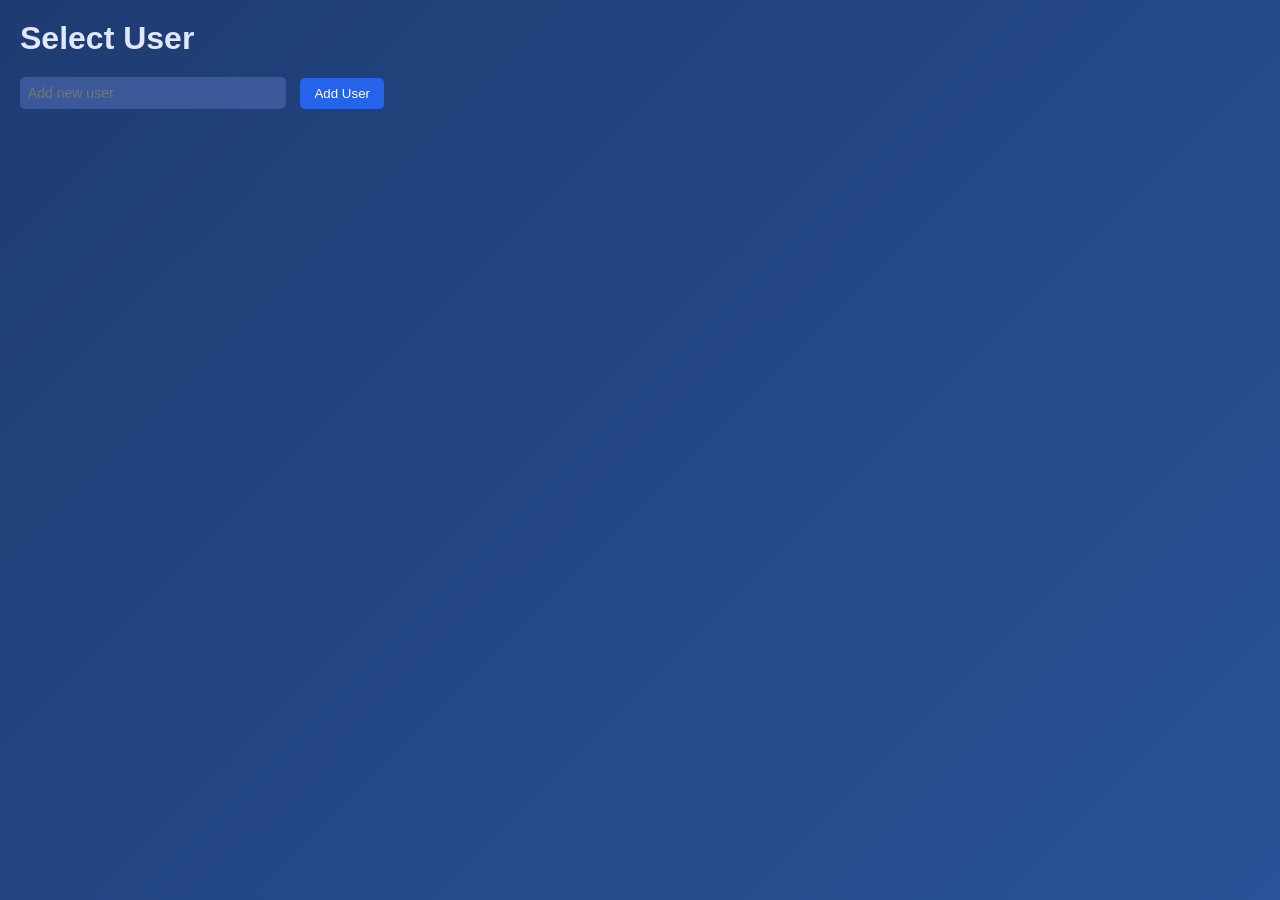
<file: module-3/index.html>
<!DOCTYPE html>
<html lang="en">
<head>
  <meta charset="UTF-8" />
  <meta name="viewport" content="width=device-width, initial-scale=1" />
  <title>LMS - Login</title>
  <link rel="stylesheet" href="style.css" />
</head>
<body>
  <div id="loginPage" class="page active">
    <h1>Select User</h1>
    <ul id="userList"></ul>
    <input type="text" id="newUserName" placeholder="Add new user" />
    <button id="addUserBtn">Add User</button>
  </div>

  <div id="homePage" class="page">
    <header>
      <h1>Welcome, <span id="currentUserName"></span></h1>
      <button id="logoutBtn">Logout</button>
    </header>
    <h2>Your Courses</h2>
    <ul id="courseList"></ul>
    <input type="text" id="newCourseName" placeholder="Add new course" />
    <button id="addCourseBtn">Add Course</button>
  </div>

  <div id="coursePage" class="page">
    <header>
      <button id="backToHomeBtn">← Back</button>
      <h1 id="courseTitle"></h1>
      <button id="logoutBtn2">Logout</button>
    </header>
    <nav>
      <button id="btnCalendar">Calendar</button>
      <button id="btnChecklist">Checklist</button>
      <button id="btnNotes">Notes/Resources</button>
      <button id="btnAssignments">Assignments</button>
      <button id="btnMisc">Miscellaneous</button>
    </nav>

    <section id="calendarSection" class="tabContent">
      <div id="calendarHeader">
        <button id="prevBtn">‹</button>
        <h2 id="calendarTitle"></h2>
        <button id="nextBtn">›</button>
      </div>
      <div id="calendarContainer"></div>
      <div id="dayView" class="hidden">
        <h3 id="selectedDayTitle"></h3>
        <ul id="dayEventsList"></ul>
        <input type="text" id="newEventInput" placeholder="Type here..." />
        <select id="eventImportanceSelect">
          <option value="low">Low</option>
          <option value="medium">Medium</option>
          <option value="high">High</option>
        </select>
        <button id="addEventBtn">Add Event</button>
        <button id="backToMonthBtn">Back to Month View</button>
      </div>
    </section>

    <section id="checklistSection" class="tabContent hidden">
      <h3>Checklist</h3>
      <input type="text" id="newChecklistInput" placeholder="Type here..." />
      <button id="addChecklistBtn">Add</button>
      <ul id="checklistList"></ul>
    </section>

    <section id="notesSection" class="tabContent hidden">
      <h3>Notes / Resources</h3>
      <textarea id="notesTextarea" placeholder="Type here..."></textarea>
      <input type="file" id="notesFileInput" />
      <div id="uploadedFiles"></div>
    </section>

    <section id="assignmentsSection" class="tabContent hidden">
      <h3>Assignments</h3>
      <textarea id="newAssignmentInput" placeholder="Type here..."></textarea>
      <input type="file" id="assignmentFileInput" multiple />
      <button id="addAssignmentBtn">Add</button>
      <ul id="assignmentsList"></ul>
    </section>

    <section id="miscSection" class="tabContent hidden">
      <h3>Miscellaneous</h3>
      <textarea id="miscTextarea" placeholder="Type here..."></textarea>
    </section>
  </div>

  <script src="script.js"></script>
</body>
</html>
</file>
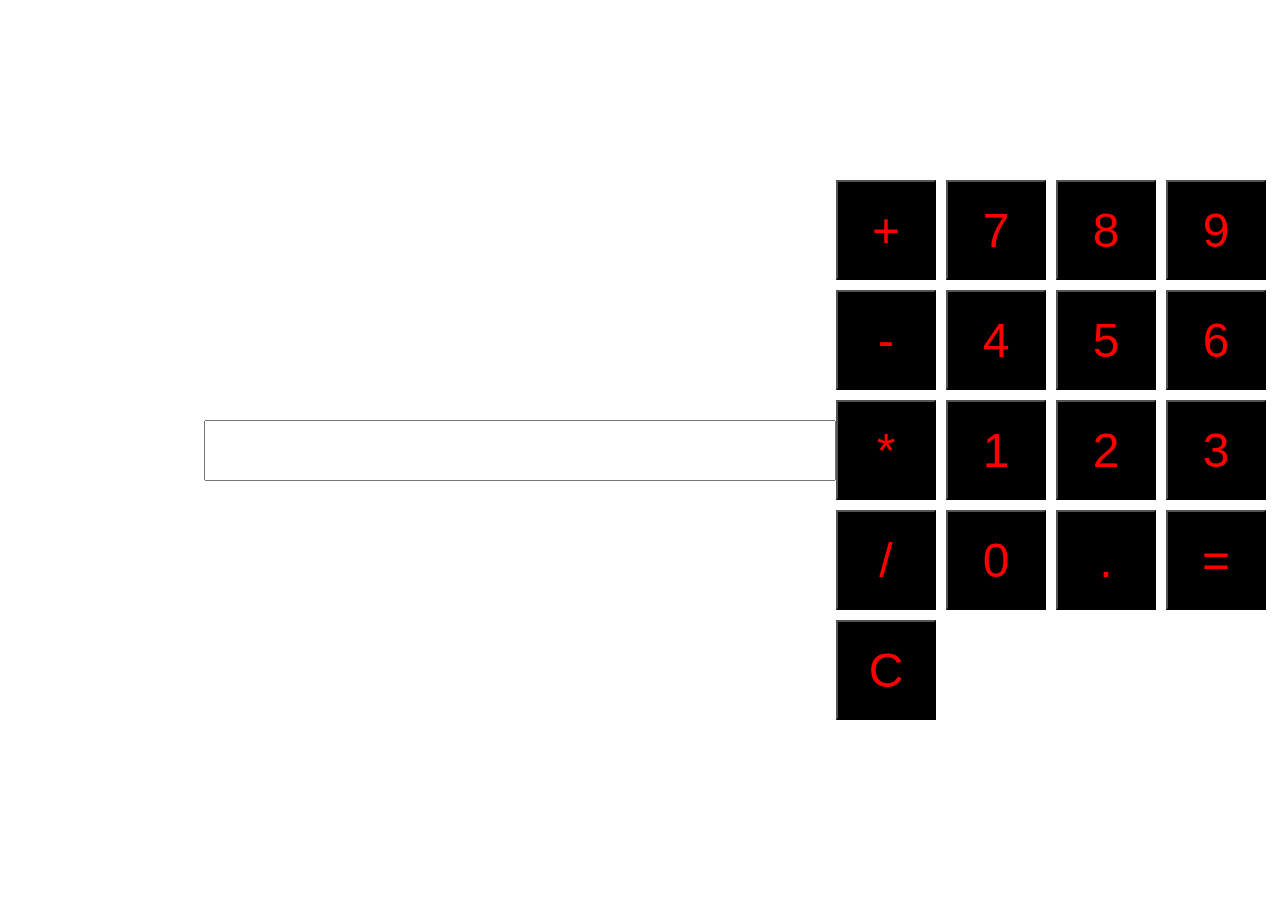
<file: module-1/calculator.html>
<html>
<head>
<title>Calculator</title>
<link rel='stylesheet' href='style.css'>
</head>
<body>
<input id='show' readonly>
<div id='clickers'>
<button onclick="put('+')">+</button>
<button onclick="put('7')">7</button>
<button onclick="put('8')">8</button>
<button onclick="put('9')">9</button>
<button onclick="put('-')">-</button>
<button onclick="put('4')">4</button>
<button onclick="put('5')">5</button>
<button onclick="put('6')">6</button>
<button onclick="put('*')">*</button>
<button onclick="put('1')">1</button>
<button onclick="put('2')">2</button>
<button onclick="put('3')">3</button>
<button onclick="put('/')">/</button>
<button onclick="put('0')">0</button>
<button onclick="put('.')">.</button>
<button onclick="result()">=</button>
<button onclick="clear_all()">C</button>
</div>
<script src='logic.js'></script>
</body>
</html>
</file>
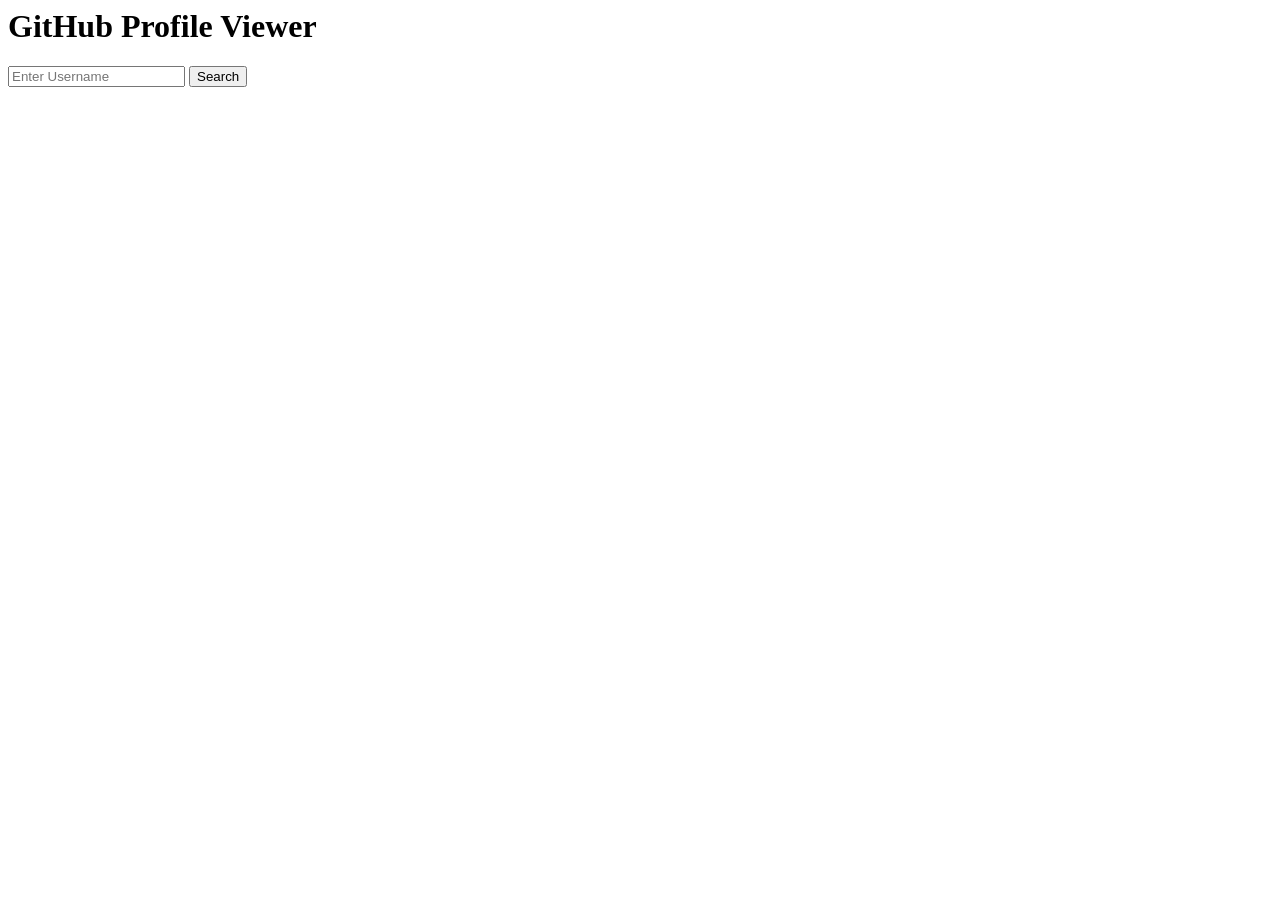
<file: module-2/fetch.html>
<html>
<head>
<title>GitHub Profile Viewer</title>
</head>
<body>
<h1>GitHub Profile Viewer</h1>
<input type='text' id='username' placeholder='Enter Username'>
<button id='search'>Search</button>
<div id='details'>
</div>
<div id='error'></div>
<script src='fetch_script.js'></script>
</body>
</html>
</file>
<file: module-3/style.css>
body {
  margin: 0;
  padding: 0;
  font-family: Arial, sans-serif;
  background: linear-gradient(135deg, #1e3c72, #2a5298);
  color: #e0e7ff;
  height: 100vh;
  display: flex;
  flex-direction: column;
  overflow: hidden;
}

.page {
  display: none;
  padding: 20px;
  height: 100vh;
  box-sizing: border-box;
  overflow-y: auto;
}

.page.active {
  display: block;
}

header {
  display: flex;
  justify-content: space-between;
  align-items: center;
  margin-bottom: 10px;
}

h1, h2, h3 {
  margin: 0 0 10px;
}

button {
  background-color: #2563eb;
  color: white;
  border: none;
  padding: 8px 14px;
  border-radius: 5px;
  cursor: pointer;
  transition: background-color 0.3s ease;
}

button:hover {
  background-color: #1e40af;
}

input[type="text"], textarea, select {
  padding: 8px;
  border-radius: 5px;
  border: none;
  width: 250px;
  max-width: 90vw;
  background-color: #3b5998;
  color: white;
  margin-right: 10px;
  font-size: 14px;
}

textarea {
  width: 100%;
  height: 120px;
  resize: vertical;
  margin-bottom: 10px;
}

/* Assignments textarea should mirror Notes width/height */
#newAssignmentInput {
  height: 120px;
}

ul {
  list-style: none;
  padding: 0;
  margin: 0 0 20px;
}

li {
  padding: 8px;
  background: #274472;
  margin-bottom: 6px;
  border-radius: 5px;
  cursor: pointer;
  position: relative;
  color: #e0e7ff;
}

.hidden {
  display: none;
}

#calendarHeader {
  display: flex;
  justify-content: center;
  align-items: center;
  gap: 15px;
  margin-bottom: 10px;
}

#calendarContainer table {
  width: 100%;
  border-collapse: collapse;
  background: #274472;
  border-radius: 5px;
  overflow: hidden;
}

#calendarContainer th, #calendarContainer td {
  border: 1px solid #406eaa;
  padding: 10px;
  text-align: center;
  vertical-align: middle;
  position: relative;
  user-select: none;
}

#calendarContainer th {
  background-color: #1e40af;
}

#calendarContainer td.disabled {
  background-color: #1e3c72;
  cursor: default;
  color: #a0a8c9;
}

#calendarContainer td:hover:not(.disabled) {
  background-color: #1e40af;
}

.today {
  box-shadow: 0 0 10px 2px #fbbf24;
  font-weight: bold;
}

.has-event .importance-strip {
  position: absolute;
  top: 2px;
  left: 2px;
  width: 6px;
  height: 90%;
  border-radius: 2px;
}

.importance-low { background-color: #6ee7b7; }
.importance-medium { background-color: #facc15; }
.importance-high { background-color: #f87171; }

#dayView {
  margin-top: 10px;
  background-color: #1e3c72;
  padding: 15px;
  border-radius: 8px;
}

#dayEventsList li {
  position: relative;
  padding-left: 20px;
  margin-bottom: 8px;
  border-radius: 5px;
  background-color: #3b5998;
  cursor: default;
  color: #e0e7ff;
}

#dayEventsList li .importance-strip {
  position: absolute;
  left: 0;
  top: 0;
  width: 8px;
  height: 100%;
  border-radius: 5px;
}

.delete-event {
  position: absolute;
  right: 6px;
  top: 50%;
  transform: translateY(-50%);
  color: #f87171;
  cursor: pointer;
  font-weight: bold;
}

#checklistList li {
  padding-left: 24px;
  position: relative;
  margin-bottom: 8px;
  border-radius: 5px;
}

#checklistList li.complete {
  color: #22c55e;
  text-decoration: line-through;
}

#checklistList li.incomplete {
  color: #ef4444;
}

#checklistList li::before {
  content: '';
  position: absolute;
  left: 4px;
  top: 50%;
  transform: translateY(-50%);
  width: 16px;
  height: 16px;
  border-radius: 4px;
  background-color: currentColor;
  border: 2px solid white;
  box-sizing: border-box;
}

#uploadedFiles div {
  background-color: #3b5998;
  margin-bottom: 6px;
  padding: 6px;
  border-radius: 5px;
  word-break: break-word;
}

/* Assignment file links */
.assignment-files {
  margin-top: 5px;
  margin-left: 10px;
  font-size: 0.9em;
}
.assignment-files a {
  display: block;
  color: #93c5fd;
  text-decoration: none;
  margin-bottom: 2px;
}
.assignment-files a:hover {
  text-decoration: underline;
}
</file>
<file: module-1/style.css>
button{color:red;background-color:black;font-size:3rem;width:100px;height:100px}
#clickers{display:grid;grid-template-columns:repeat(4,1fr);gap:10px;width:240px}
#show{width:50%;font-size:3rem}
body{align-items:center;display:flex;justify-content:center}
</file>
